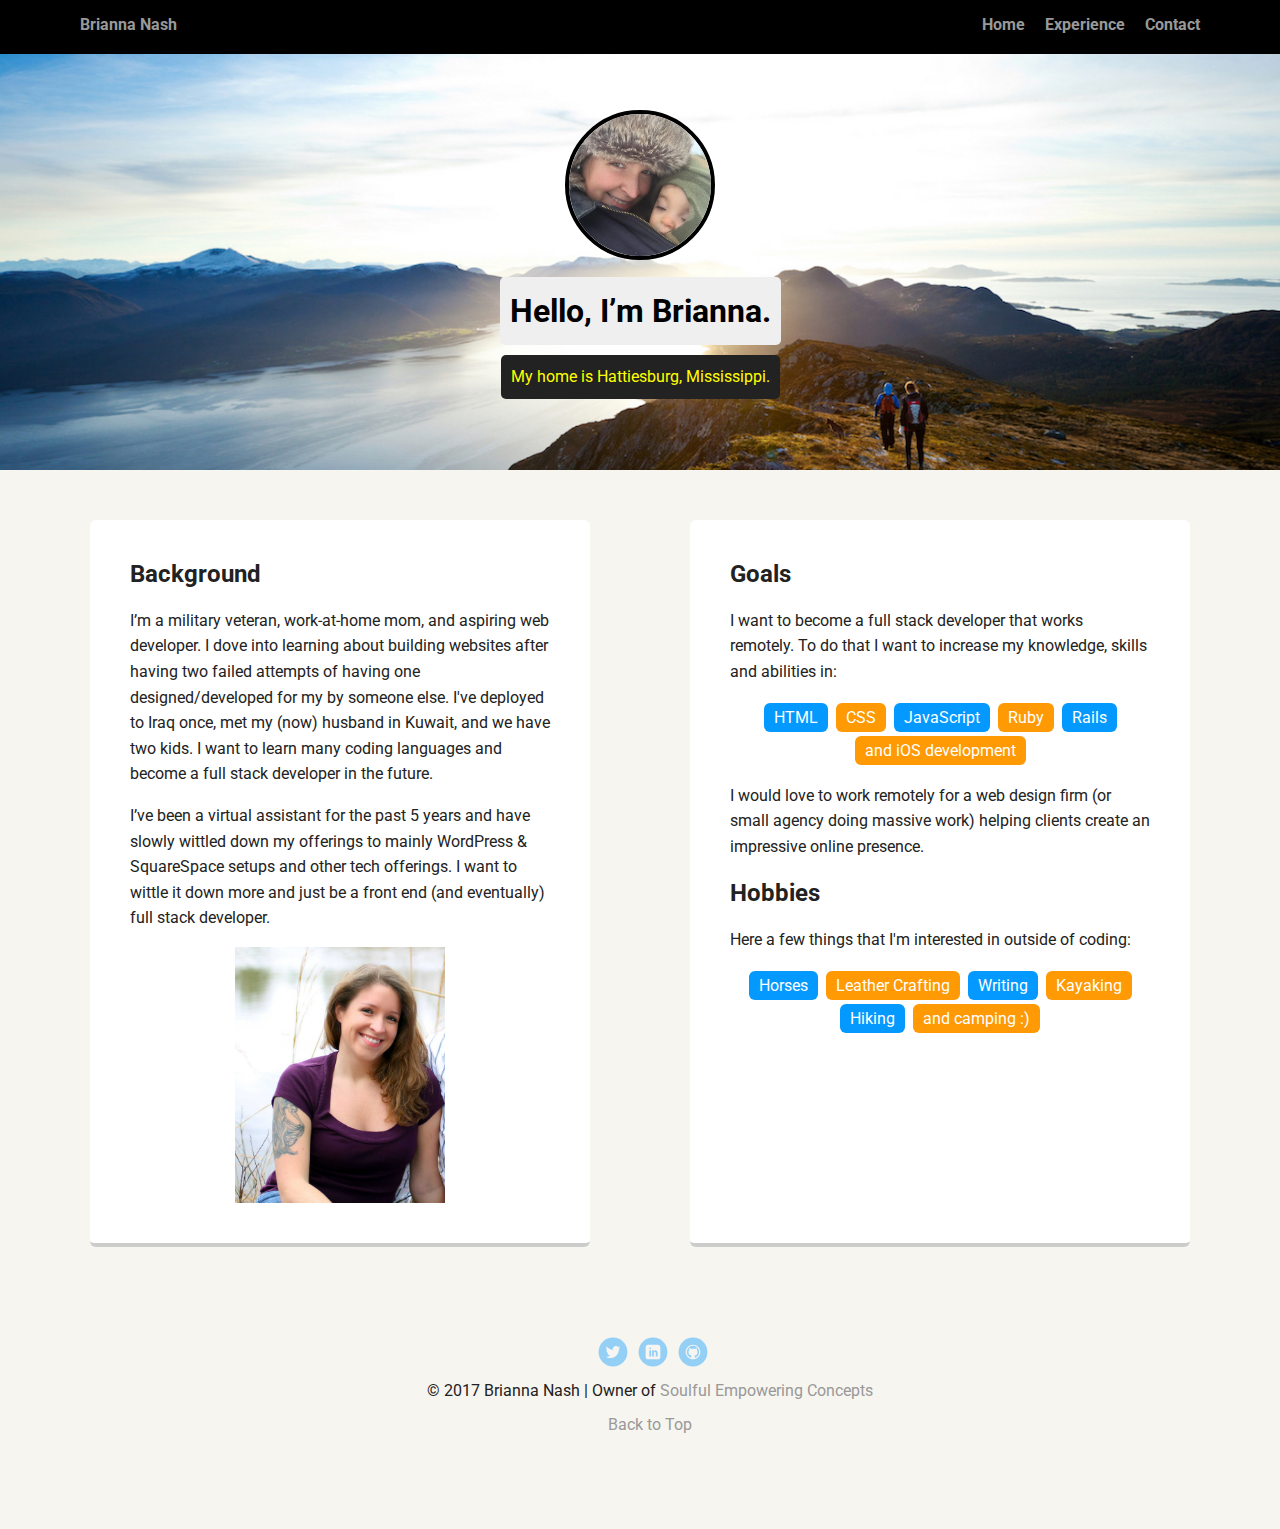
<file: index.html>
<!doctype html>
<html lang="en">
<head>
  <meta charset="utf-8">
  <title>Brianna Nash's Profile</title>
  <meta name="viewport" content="width=device-width, initial-scale=1.0">
  <link rel="stylesheet" href="styles.css">
  <link href="https://fonts.googleapis.com/css?family=Muli%7CRoboto:400,300,500,700,900" rel="stylesheet"></head>
  <body>

    <div class="main-nav">
        <ul class="nav">
          <li class="name"><a class="home-name" href="index.html">Brianna Nash</a></li>
          <li><a href="index.html">Home</a></li>
          <li><a href="experience.html">Experience</a></li>
          <li><a href="contact.html">Contact</a></li>
        </ul>
    </div>

    <header id="top" class="index-header">
      <img src="images/brianna.jpg" alt="Picture of Brianna Nash" class="profile-image">
      <h1 class="tag name">Hello, I’m Brianna.</h1>
      <p class="tag location">My home is Hattiesburg, Mississippi.</p>
    </header>

    <main class="flex">
      <div class="card">
        <h2>Background</h2>
        <p>I’m a military veteran, work-at-home mom, and aspiring web developer. I dove into learning about building websites after having two failed attempts of having one designed/developed for my by someone else. I've deployed to Iraq once, met my (now) husband in Kuwait, and we have two kids. I want to learn many coding languages and become a full stack developer in the future.</p>
        <p>I’ve been a virtual assistant for the past 5 years and have slowly wittled down my offerings to mainly WordPress &amp; SquareSpace setups and other tech offerings. I want to wittle it down more and just be a front end (and eventually) full stack developer.</p>
        <img src="images/bri.jpg" alt="Picture of Brianna" class="card-image">
      </div>

      <div class="card">
        <h2>Goals</h2>
        <p>I want to become a full stack developer that works remotely. To do that I want to increase my knowledge, skills and abilities in:</p>
        <ul class="skills">
          <li>HTML</li>
          <li>CSS</li>
          <li>JavaScript</li>
          <li>Ruby</li>
          <li>Rails</li>
          <li>and iOS development</li>
        </ul>
        <p>I would love to work remotely for a web design firm (or small agency doing massive work) helping clients create an impressive online presence.</p>
        <h2>Hobbies</h2>
        <p>Here a few things that I'm interested in outside of coding:</p>
        <ul class="skills">
          <li>Horses</li>
          <li>Leather Crafting</li>
          <li>Writing</li>
          <li>Kayaking</li>
          <li>Hiking</li>
          <li>and camping :)</li>
        </ul>
      </div>

    </main>
    <footer>
      <ul>
        <li><a href="https://twitter.com/thebriannanash" class="social twitter">Twitter</a></li>
        <li><a href="https://www.linkedin.com/in/briannanash/" class="social linkedin">LinkedIn</a></li>
        <li><a href="https://github.com/briannalnash" class="social github">Github</a></li>
      </ul>
      <p class="copyright">&copy; 2017 Brianna Nash | Owner of <a href="https://www.soulfulempowering.com/">Soulful Empowering Concepts</a></p>
      <p class="copyright"><a href="#top">Back to Top</a></p>
    </footer>
  </body>
  </html>
</file>
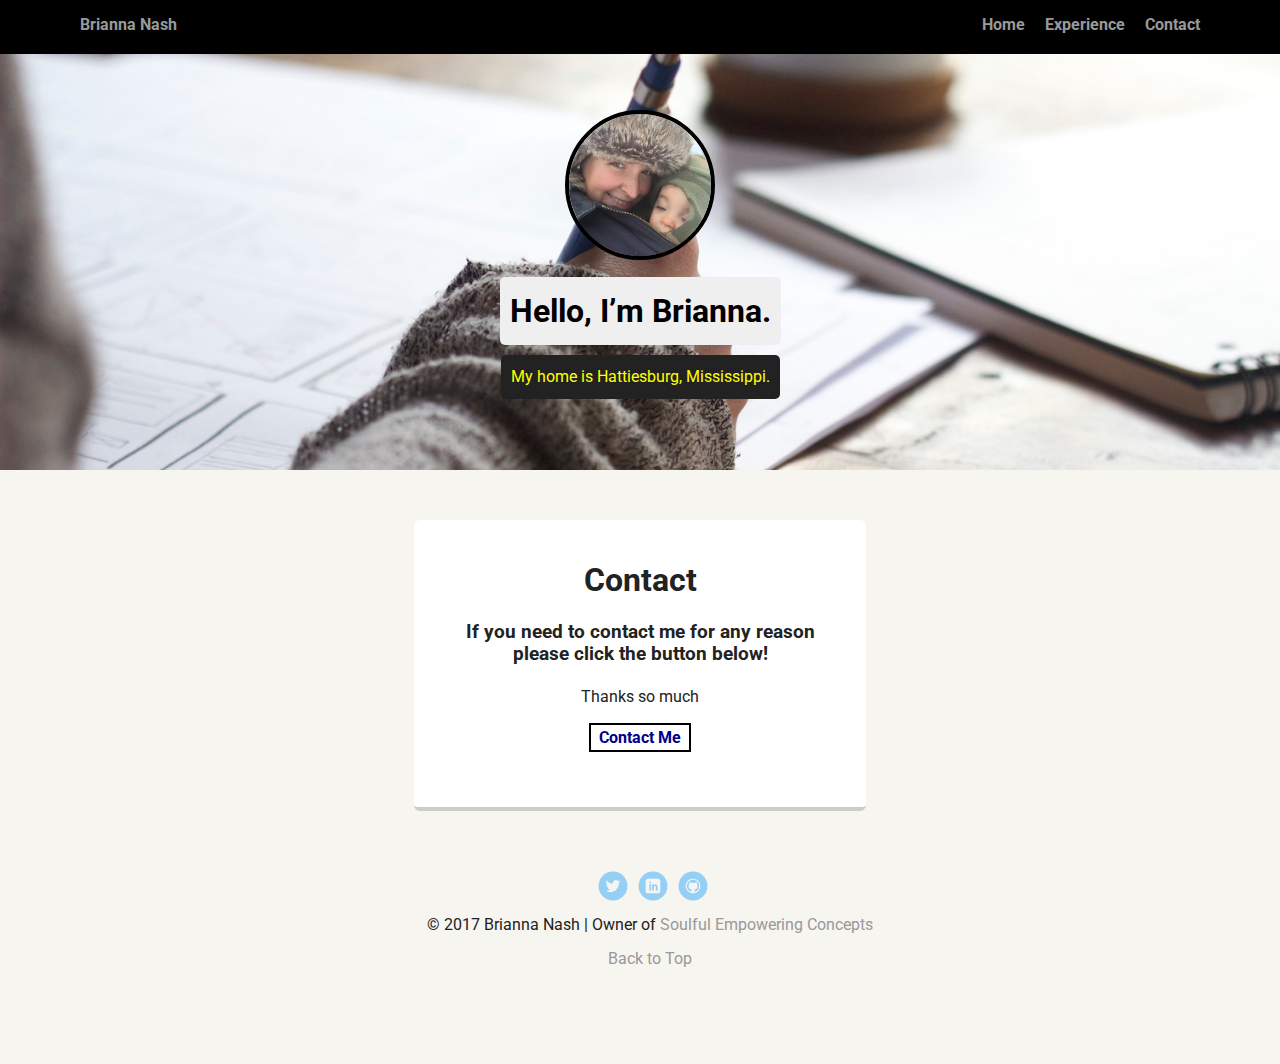
<file: contact.html>
<!doctype html>
<html lang="en">
<head>
  <meta charset="utf-8">
  <title>Brianna Nash's Profile</title>
  <meta name="viewport" content="width=device-width, initial-scale=1.0">
  <link rel="stylesheet" href="styles.css">
  <link href="https://fonts.googleapis.com/css?family=Muli%7CRoboto:400,300,500,700,900" rel="stylesheet"></head>
  <body>

    <div class="main-nav">
        <ul class="nav">
          <li class="name"><a class="home-name" href="index.html">Brianna Nash</a></li>
          <li><a href="index.html">Home</a></li>
          <li><a href="experience.html">Experience</a></li>
          <li><a href="contact.html">Contact</a></li>
        </ul>
    </div>

    <header id="top" class="contact-header">
      <img src="images/brianna.jpg" alt="Picture of Brianna Nash" class="profile-image">
      <h1 class="tag name">Hello, I’m Brianna.</h1>
      <p class="tag location">My home is Hattiesburg, Mississippi.</p>
    </header>

    <main class="single">
      <div class="card center">
        <h1>Contact</h1>
        <h3>If you need to contact me for any reason please click the button below!</h3>
        <p>Thanks so much</p>
        <p><a class="contact-link" href="mailto:briannalnash@gmail.com">Contact Me</a></p>
      </div>

    </main>
    <footer>
      <ul>
        <li><a href="https://twitter.com/thebriannanash" class="social twitter">Twitter</a></li>
        <li><a href="https://www.linkedin.com/in/briannanash/" class="social linkedin">LinkedIn</a></li>
        <li><a href="https://github.com/briannalnash" class="social github">Github</a></li>
      </ul>
      <p class="copyright">&copy; 2017 Brianna Nash | Owner of <a href="https://www.soulfulempowering.com/">Soulful Empowering Concepts</a></p>
      <p class="copyright"><a href="#top">Back to Top</a></p>
    </footer>
  </body>
  </html>
</file>
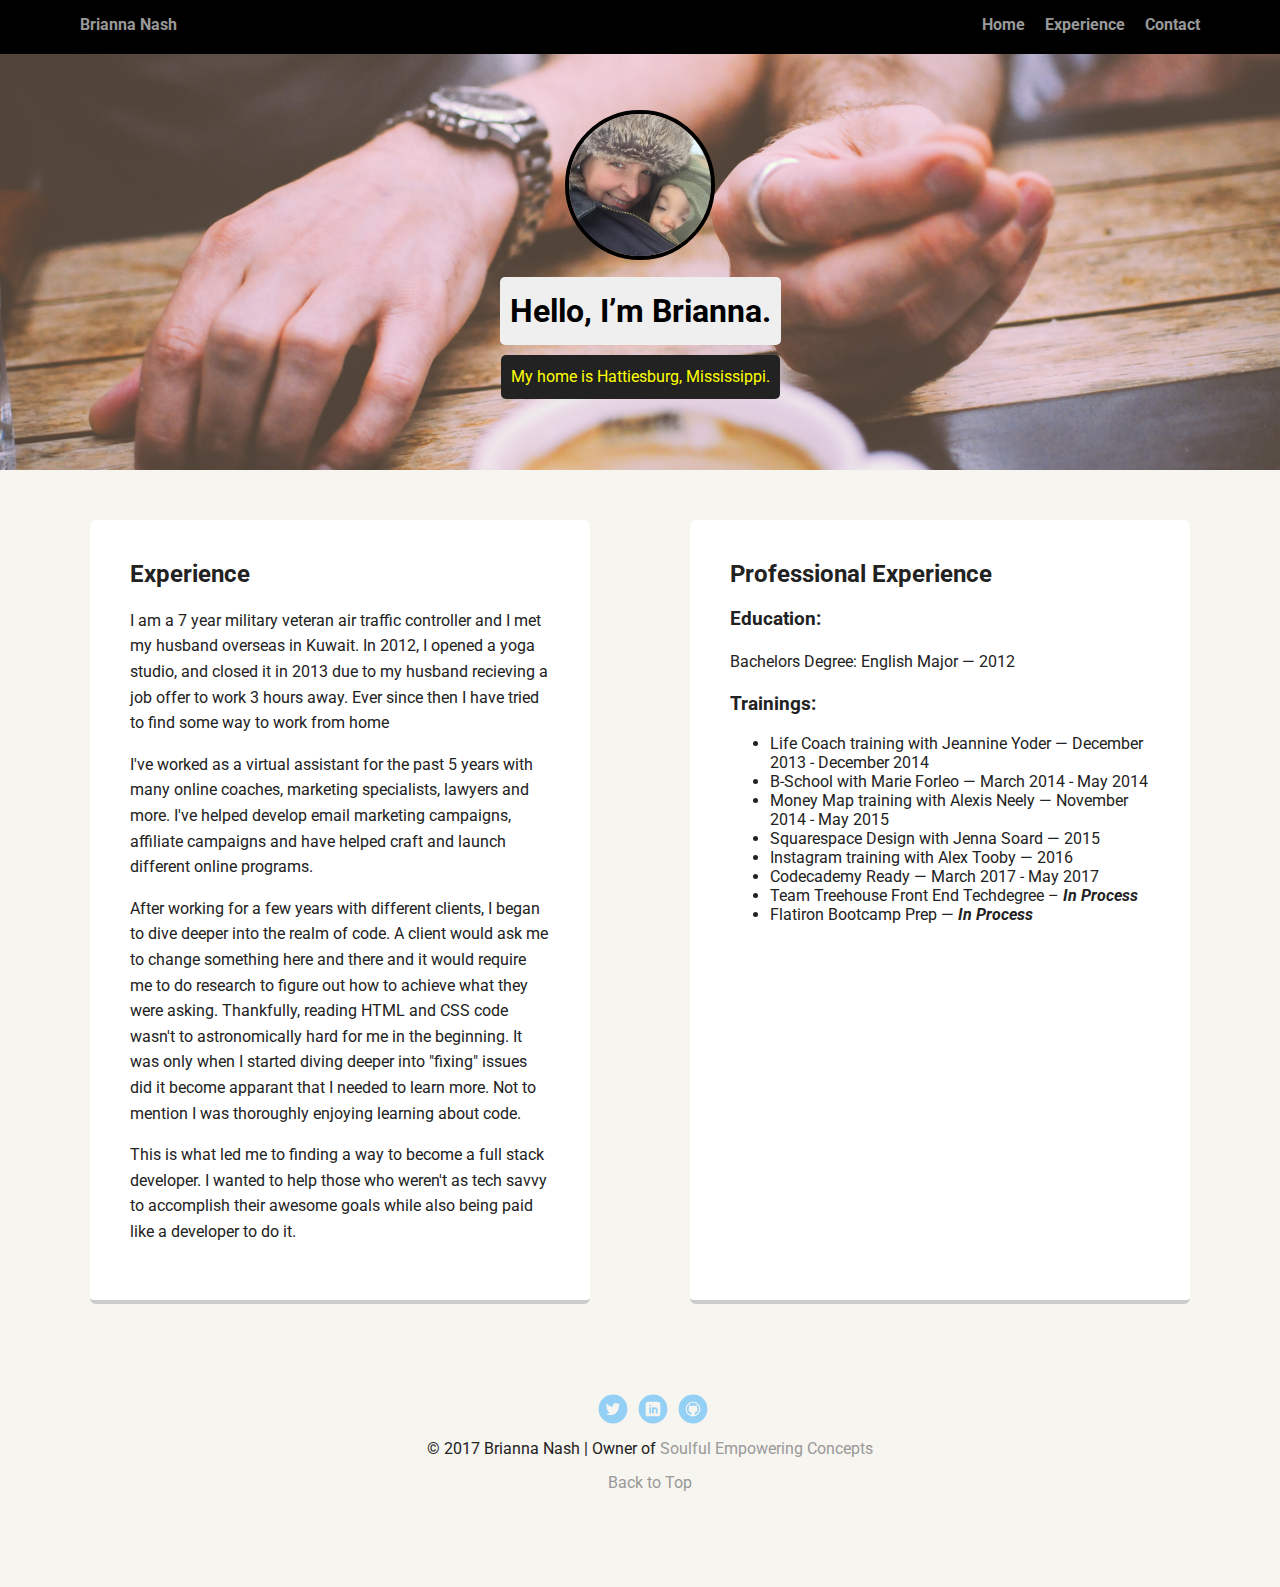
<file: experience.html>
<!doctype html>
<html lang="en">
<head>
  <meta charset="utf-8">
  <title>Brianna Nash's Profile</title>
  <meta name="viewport" content="width=device-width, initial-scale=1.0">
  <link rel="stylesheet" href="styles.css">
  <link href="https://fonts.googleapis.com/css?family=Muli%7CRoboto:400,300,500,700,900" rel="stylesheet"></head>
  <body>

    <div class="main-nav">
        <ul class="nav">
          <li class="name"><a class="home-name" href="index.html">Brianna Nash</a></li>
          <li><a href="index.html">Home</a></li>
          <li><a href="experience.html">Experience</a></li>
          <li><a href="contact.html">Contact</a></li>
        </ul>
    </div>

    <header id="top" class="experience-header">
      <img src="images/brianna.jpg" alt="Picture of Brianna Nash" class="profile-image">
      <h1 class="tag name">Hello, I’m Brianna.</h1>
      <p class="tag location">My home is Hattiesburg, Mississippi.</p>
    </header>

    <main class="flex">
      <div class="card">
        <h2>Experience</h2>
        <p>I am a 7 year military veteran air traffic controller and I met my husband overseas in Kuwait. In 2012, I opened a yoga studio, and closed it in 2013 due to my husband recieving a job offer to work 3 hours away. Ever since then I have tried to find some way to work from home</p>
        <p>I've worked as a virtual assistant for the past 5 years with many online coaches, marketing specialists, lawyers and more. I've helped develop email marketing campaigns, affiliate campaigns and have helped craft and launch different online programs.</p>
        <p>After working for a few years with different clients, I began to dive deeper into the realm of code. A client would ask me to change something here and there and it would require me to do research to figure out how to achieve what they were asking. Thankfully, reading HTML and CSS code wasn't to astronomically hard for me in the beginning. It was only when I started diving deeper into "fixing" issues did it become apparant that I needed to learn more. Not to mention I was thoroughly enjoying learning about code.</p>
        <p>This is what led me to finding a way to become a full stack developer. I wanted to help those who weren't as tech savvy to accomplish their awesome goals while also being paid like a developer to do it.</p>
      </div>

      <div class="card">
        <h2>Professional Experience</h2>
        <h3>Education:</h3>
        <p>Bachelors Degree: English Major — 2012</p>
        <h3>Trainings:</h3>
        <ul class="trainings">
          <li>Life Coach training with Jeannine Yoder — December 2013 - December 2014</li>
          <li>B-School with Marie Forleo — March 2014 - May 2014</li>
          <li>Money Map training with Alexis Neely — November 2014 - May 2015</li>
          <li>Squarespace Design with Jenna Soard — 2015</li>
          <li>Instagram training with Alex Tooby — 2016</li>
          <li>Codecademy Ready — March 2017 - May 2017</li>
          <li>Team Treehouse Front End Techdegree – <em><strong>In Process</strong></em></li>
          <li>Flatiron Bootcamp Prep — <em><strong>In Process</strong></em></li>
        </ul>
      </div>

    </main>
    <footer>
      <ul>
        <li><a href="https://twitter.com/thebriannanash" class="social twitter">Twitter</a></li>
        <li><a href="https://www.linkedin.com/in/briannanash/" class="social linkedin">LinkedIn</a></li>
        <li><a href="https://github.com/briannalnash" class="social github">Github</a></li>
      </ul>
      <p class="copyright">&copy; 2017 Brianna Nash | Owner of <a href="https://www.soulfulempowering.com/">Soulful Empowering Concepts</a></p>
      <p class="copyright"><a href="#top">Back to Top</a></p>
    </footer>
  </body>
  </html>
</file>
<file: styles.css>
/* Global Layout Set-up */
* {
  box-sizing: border-box;
}

body {
  margin: 0;
  padding: 0;
  text-align: center;
  font-family: 'Roboto', sans-serif;
  color: #222;
  background: #f7f5f0;
}
/* Link Styles */

a {
  text-decoration: none;
  color: #999;
}

a:hover {
  color: #6633ff;
}

/* Section Styles */

.main-nav {
  width: 100%;
  background: black;
  min-height: 30px;
  padding: 10px;
  position: fixed;
  text-align: center;
}

.nav {
  display: flex;
  justify-content: space-around;
  font-weight: 700;
  list-style-type: none;
  margin: 0 auto;
  padding: 0;
}

.nav .name {
    display: block;
    margin-right: auto;
    color: white;
}

.home-name:active,
.home-name:visited {
  color: white;
}

.nav li {
  padding: 5px 10px 10px 10px;
}

.nav a {
  transition: all .5s;
}

.nav a:hover {
  color: white
}

.index-header {
  text-align: center;
  background: url('images/mtn-view.jpg') no-repeat top center ;
  background-size: cover;
  overflow: hidden;
  padding-top: 60px;
}

.experience-header {
  text-align: center;
  background: url('images/restaurant-hands.jpg') no-repeat center ;
  background-size: cover;
  overflow: hidden;
  padding-top: 60px;
}

.contact-header {
  text-align: center;
  background: url('images/contact.jpg') no-repeat center ;
  background-size: cover;
  overflow: hidden;
  padding-top: 60px;
}

header {
  line-height: 1.5;
}

header .profile-image {
  margin-top: 50px;
  width: 150px;
  height: 150px;
  border-radius: 50%;
  border: 4px solid black;
  transition: all .1s;
}

header .profile-image:hover {
  transform: scale(1.2) rotate(-40deg);
}

.tag {
  background-color: #efefef;
  color: black;
  padding: 10px;
  border-radius: 5px;
  display: table;
  margin: 10px auto;
}

.location {
  background-color: #222;
  color: yellow;
}

.card {
  margin: 30px;
  padding: 20px 40px 40px;
  max-width: 500px;
  text-align: left;
  background: #fff;
  border-bottom: 4px solid #ccc;
  border-radius: 6px;
  transition: all .5s;
}

.card:hover {
  border-color: #ff99ff;
}

.card-image {
  display: block;
  margin: auto;
  max-width: 50%;
}

.single {
  display: block;
  margin: auto;
  width: 40%;
}
.center {
  text-align: center;
}
.contact-link {
  color: darkblue;
  font-weight: bold;
  border: 2px solid black;
  padding: 3px 8px;
}
.contact-link:hover {
  color: grey;
}

ul.skills {
  padding: 0;
  text-align: center;
}

.skills li {
  border-radius: 6px;
  display: inline-block;
  background: #ff9904;
  color: white;
  padding: 5px 10px;
  margin: 2px;
}

.skills li:nth-child(odd) {
  background: #0399ff;
}

footer {
  width: 100%;
  min-height: 30px;
  padding: 20px 0 40px 20px;
}

footer .copyright {
  top: -8px;
  font-size: .75em;
}

footer ul {
  list-style-type: none;
  margin: 0;
  padding: 0;
}

footer ul li {
  display: inline-block;
}

a.social {
  display: inline-block;
  text-indent: -9999px;
  margin-left: 5px;
  width: 30px;
  height: 30px;
  background-size: 30px 30px;
  opacity: .4;
  transition: all .5s;
}
a.twitter {
  background-image: url(images/twitter.svg);
}
a.linkedin {
  background-image: url(images/linkedin.svg);
}
a.github {
  background-image: url(images/github.svg);
}
a.social:hover {
  opacity: 1;
}
.clearfix {
  clear: both;
}

/* Styles for larger screens */
@media screen and (min-width: 720px) {

  .flex {
      display: -ms-flexbox;      /* TWEENER - IE 10 */
      display: flex;
      max-width: 1200px;
      -ms-flex-pack: distribute;
      justify-content: space-around;
      margin: 0 auto;
  }

  header {
    min-height: 470px;
  }

  .nav {
    max-width: 1200px;
    padding: 0 30px;
  }


  main {
    padding-top: 20px;
  }

  main p {
    line-height: 1.6em;
  }

  footer {
    font-size: 1.3em;
    max-width: 1200px;
    margin: 40px auto;
  }

}
</file>
